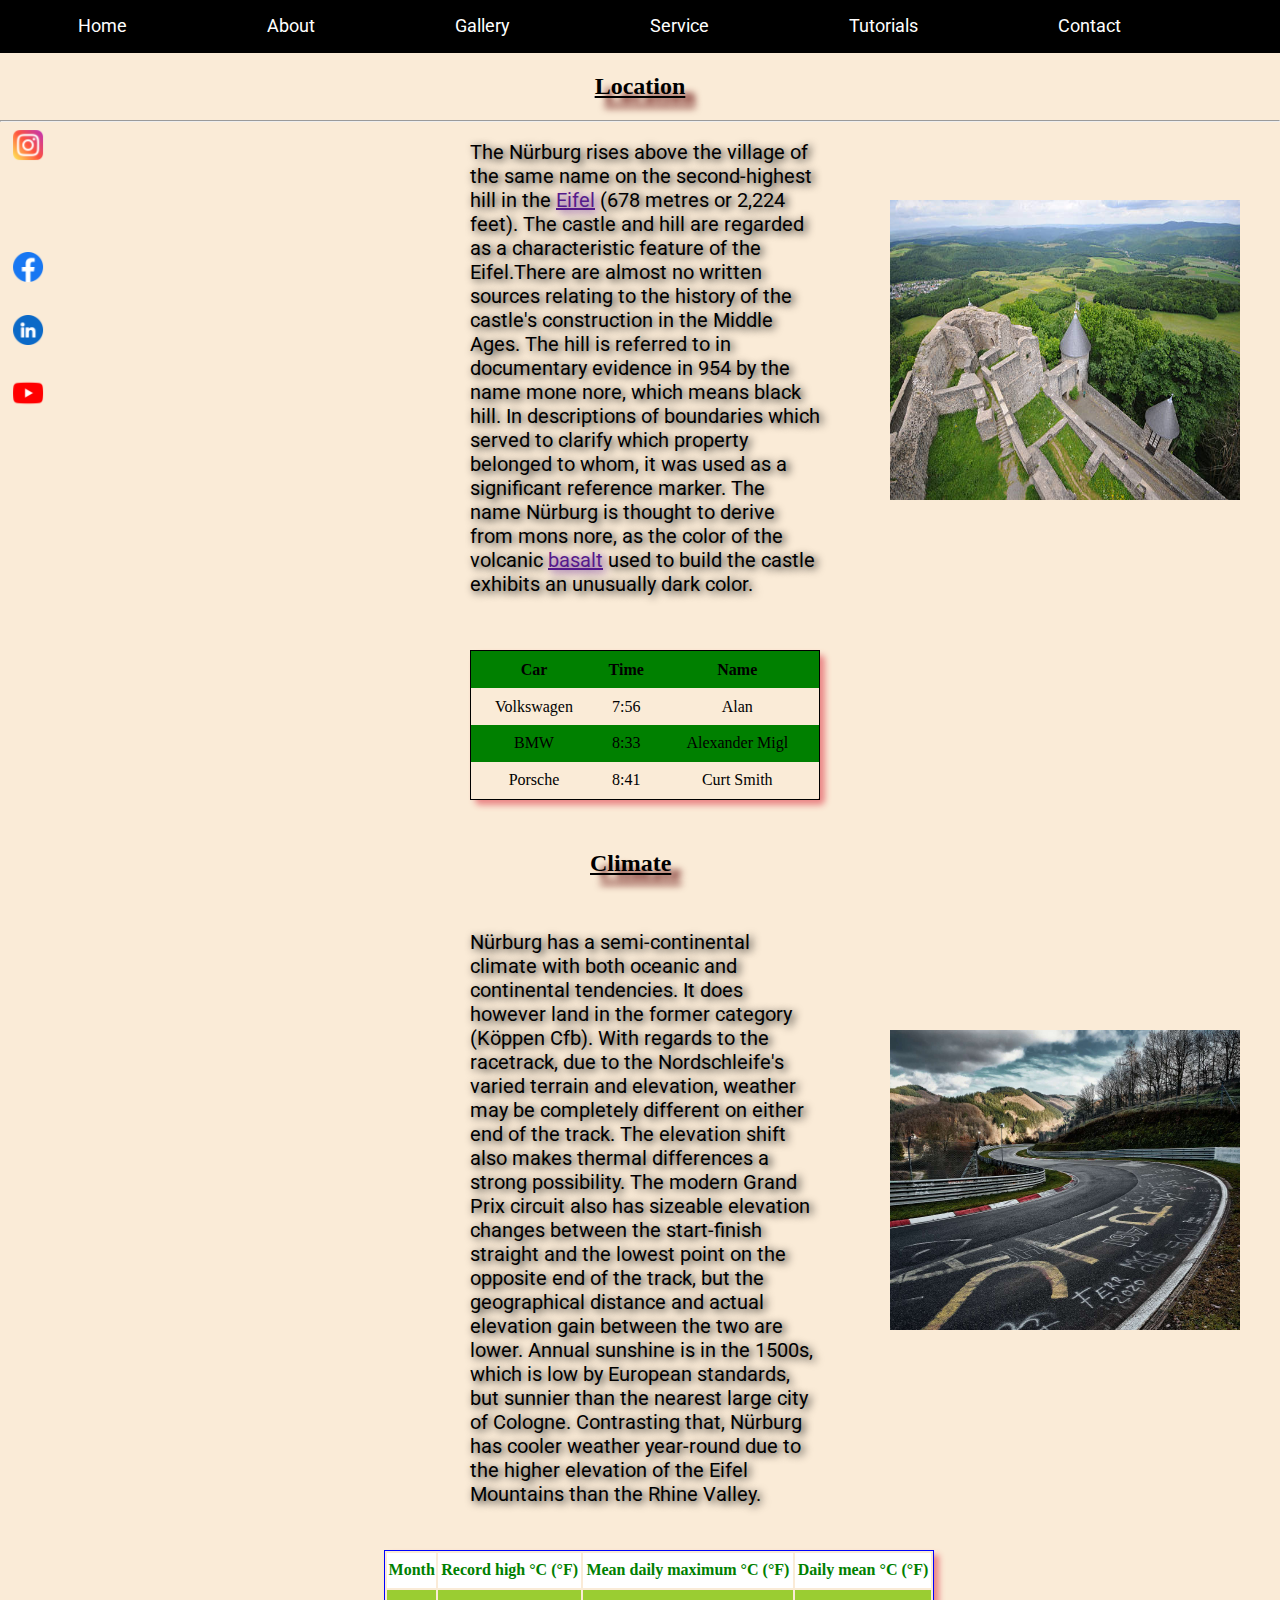
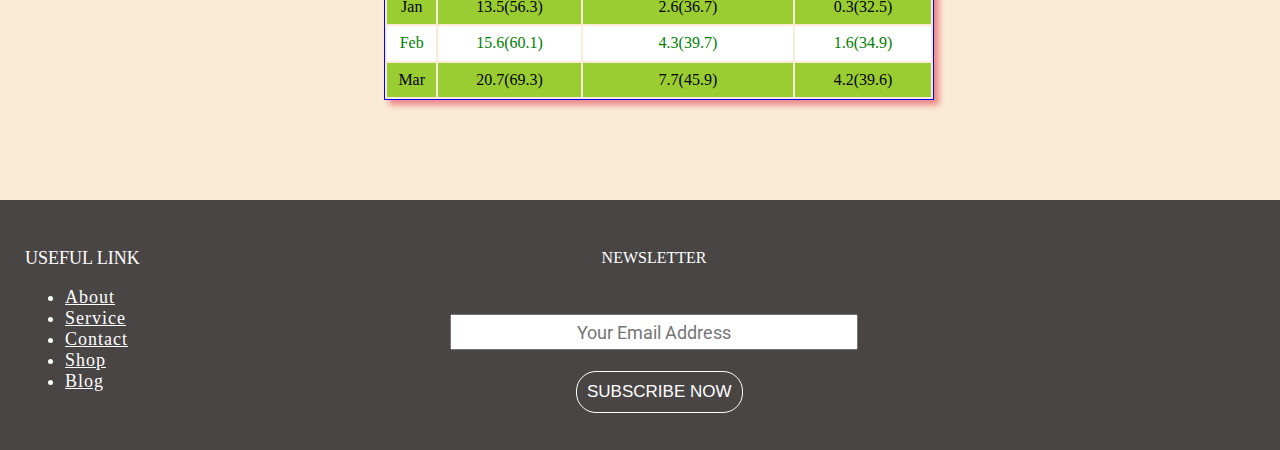
<file: index.html>
<!DOCTYPE html>
<html lang="en">
<head>
    <meta charset="UTF-8">
    <title>Document</title>
    <meta name="viewport" content="width=device-width, initial-scale=1.0">
    <link rel="stylesheet" href="styles.css">
</head>
<body>
    <header>
        <nav>   
            <div class="top-nav">
                <a class="active" href="#home">Home</a>
                <a href="#about">About</a>
                <a href="#gallery">Gallery</a>
                <a href="#service">Service</a>
                <a href="#tutorials">Tutorials</a>
                <a href="#contact">Contact</a>
            </div>
        </nav>
        
    </header>
    <main>
        <div>
            <h2>Location</h2>
        </div>
        <div class="p-div">
            <p class="nurburg">
                The Nürburg rises above the village of the same name on the second-highest hill in the <a href="">Eifel</a> (678 metres or 2,224 feet). The castle and hill are regarded as a characteristic feature of the Eifel.There are almost no written sources relating to the history of the castle's construction in the Middle Ages. The hill is referred to in documentary evidence in 954 by the name mone nore, which means black hill. In descriptions of boundaries which served to clarify which property belonged to whom, it was used as a significant reference marker. The name Nürburg is thought to derive from mons nore, as the color of the volcanic <a href="">basalt</a> used to build the castle exhibits an unusually dark color.
            </p>
            <img src="/istockphoto-136640132-612x612.jpg" width="350px" height="300px" class="img1">
        </div>

        <div>
            <table class="tab-clas">
                <tr class="celltype1">
                    <th>Car</th>
                    <th>Time</th>
                    <th>Name</th>
                </tr>
                <tr class="celltype2">
                    <td>Volkswagen</td>
                    <td>7:56</td>
                    <td>Alan</td>
                </tr>
                <tr class="celltype1">
                    <td>BMW</td>
                    <td>8:33</td>
                    <td>Alexander Migl</td>
                </tr>
                <tr class="celltype2">
                    <td>Porsche</td>
                    <td>8:41</td>
                    <td>Curt Smith</td>
                </tr>
            </table>
        </div>

        <hr>

        <div>
            <div>
                <h2 class="climate">Climate</h2>
            </div>
            <div>
                <p class="sec-p">Nürburg has a semi-continental climate with both oceanic and continental tendencies. It does however land in the former category (Köppen Cfb). With regards to the racetrack, due to the Nordschleife's varied terrain and elevation, weather may be completely different on either end of the track. The elevation shift also makes thermal differences a strong possibility. The modern Grand Prix circuit also has sizeable elevation changes between the start-finish straight and the lowest point on the opposite end of the track, but the geographical distance and actual elevation gain between the two are lower. Annual sunshine is in the 1500s, which is low by European standards, but sunnier than the nearest large city of Cologne. Contrasting that, Nürburg has cooler weather year-round due to the higher elevation of the Eifel Mountains than the Rhine Valley.</p>    
                <img src="/nurburg-6114976_1920.2560x1600.jpg" width="350px" height="300px" class="img2">
            </div>

            <div>
                <table class="tab1-clas">
                    <tr class="celtype1">
                        <th>Month</th>
                        <th>Record high °C (°F)</th>
                        <th>Mean daily maximum °C (°F)</th>
                        <th>Daily mean °C (°F)</th>
                    </tr>
                    <tr class="celtype2">
                        <td>Jan</td>
                        <td>13.5(56.3)</td>
                        <td>2.6(36.7)</td>
                        <td>0.3(32.5)</td>
                    </tr>
                    <tr class="celtype1">
                        <td>Feb</td>
                        <td>15.6(60.1)</td>
                        <td>4.3(39.7)</td>
                        <td>1.6(34.9)</td>
                    </tr>
                    <tr class="celtype2">
                        <td>Mar</td>
                        <td>20.7(69.3)</td>
                        <td>7.7(45.9)</td>
                        <td>4.2(39.6)</td>
                    </tr>
                </table>
            </div>
        </div>

        <div class="icons-div" style="width:25%; position: fixed; height: 10%; left: 1%;">
            <a href="#"><img src="/instagram.png" width="30px" height="30px"></a>
          </div>
          <div class="icons1-div" style="width: 25%; position: fixed; height: 10%; top: 28%; left: 1%;">
            <a href="#"><img src="/facebook.png" width="30px" height="30px"></a>
          </div>
          <div class="icons2-div" style="width: 25%; height: 10%; position: fixed; top: 35%; left: 1%;">
            <a href="#"><img src="/linkedin.png" width="30px" height="30px"></a>
          </div>
          <div class="icons3-div" style="width: 25%; height: 10%; position: fixed; top: 42%; left: 1%;">
            <a href="#"><img src="/youtube.png" width="30px" height="30px"></a>
          </div>
          
    </main>
    <footer>
        <div style="background-color: rgb(73, 69, 69); width: 100%; height: 250px; position: absolute; top: 1800px;">
            <div style="text-align: left; font-size: 18px; padding-top: 30px; padding-left: 25px;">
                <div>
                    <p style="color: rgb(255, 255, 255);">USEFUL LINK</p>
                </div>
                <div>
                    <ul>
                        <a class="ffad" href="#about1"><li>About</li></a>
                        <a class="ffad" href="#service1"><li>Service</li></a>
                        <a class="ffad" href="#contact1"><li>Contact</li></a>
                        <a class="ffad" href="#shop"><li>Shop</li></a>
                        <a class="ffad" href="#blog"><li>Blog</li></a>
                    </ul>
                </div>
            </div>
            <div>
                <div>
                    <p style="color: white; position: absolute; left: 47%; bottom: 67%;">NEWSLETTER</p>
                </div>
                <div>
                    <input id="email" type="text" placeholder="Your Email Address">
                    <button class="sub">SUBSCRIBE NOW</button>
                </div>
            </div>
            <div></div>
        </div>
    </footer>
</body>
</html>
</file>
<file: styles.css>
@import url('https://fonts.googleapis.com/css2?family=Roboto:ital@1&display=swap');

body{
    background-color: antiquewhite;
    margin: 0;
}

.top-nav{
    top:0;
    overflow: hidden;
    background-color: #000000;
    line-height: 2em;
    width: 100%;
    padding: 10px;
}

.top-nav a{
    font-size: 18px;
    font-family: Roboto, sans-serif;
    text-decoration: none;
    text-align: center;
    padding: 10px 68px;
    color: white;
}

.top-nav a:hover{
    cursor: pointer;
    background-color: white;
    border-radius: 15px;
    transition: 0.5s;
    color: black;
}

.nurburg{
    font-family: Roboto, sans-serif;
    font-size: 20px;
    width: 350px;
    height: 200px;
    position: absolute;
    left: 470px;
    text-shadow: 3px 2px 8px;
}

h2{
    text-align: center;
    text-decoration: underline;
    text-shadow: 10px 10px 7px rgb(94, 0, 0);
}


.img1{
    position: absolute;
    left: 890px;
    top: 200px;
}

.img1:hover{
    cursor: pointer;
    transition: 0.4s;
    transform: scale(0.3s);
    -ms-transform: scale(0.5s);
    -webkit-transform: scale(1.2);
}

.tab-clas{
    position: absolute;
    text-align: center;
    left:470px;
    top: 650px;
    border: 1px solid black;
    border-radius: 5px;
    border-collapse: collapse;
    width: 350px;
    height: 150px;
    box-shadow: 5px 5px 6px rgb(234, 135, 135);
}

.celltype1{
    background-color: green;
}

.celltype1:hover{
    cursor: pointer;
    background-color: white;
    transition: 0.5s;
}

.celltype2:hover{
    cursor: pointer;
    background-color: black;
    color: white;
    transition: 0.4s;
}


.climate{
    position: absolute;
    text-decoration: underline;
    text-shadow: 10px 10px 7px rgb(94, 0, 0);
    top: 830px;
    left: 590px;
}


.sec-p{
    font-family: Roboto, sans-serif;
    font-size: 20px;
    width: 350px;
    height: 200px;
    position: absolute;
    left: 470px;
    text-shadow: 3px 2px 8px;
    top: 910px;
}


.img2{
    position: absolute;
    left: 890px;
    top: 1030px;
}

.img2:hover{
    cursor: pointer;
    transition: 0.4s;
    transform: scale(0.3s);
    -ms-transform: scale(0.5s);
    -webkit-transform: scale(1.2);
}

.tab1-clas{
    position: absolute;
    left: 30%;
    top: 1550px;
    text-align: center;
    width: 550px;
    height: 150px;
    border: 1px solid blue;
    box-shadow: 5px 5px 6px rgb(234, 135, 135);
}

.celtype1{
    background-color: white;
    color: green;
}

.celtype2{
    background-color: yellowgreen;
    color: black;
}


#email{
    width: 400px;
    height: 30px;
    text-align: center;
    font-size: 18px;
    font-family: Roboto, sans-serif;
    position: absolute;
    left: 450px;
    bottom: 100px;
}

.sub{
    position: absolute;
    font-size: 17px;
    left: 45%;
    bottom: 15%;
    border: 1px solid black;
    border-radius: 20px;
    padding: 10px;
    background-color: rgb(73, 69, 69);
    color: white;
    border-color: white;
}

.sub:hover{
    cursor: pointer;
    transition: 0.4s;
    background-color: antiquewhite;
    box-shadow: 5px 5px 6px red;
    color: black;
}

.ffad{
    color: white;
    letter-spacing: 1px;
}
</file>
